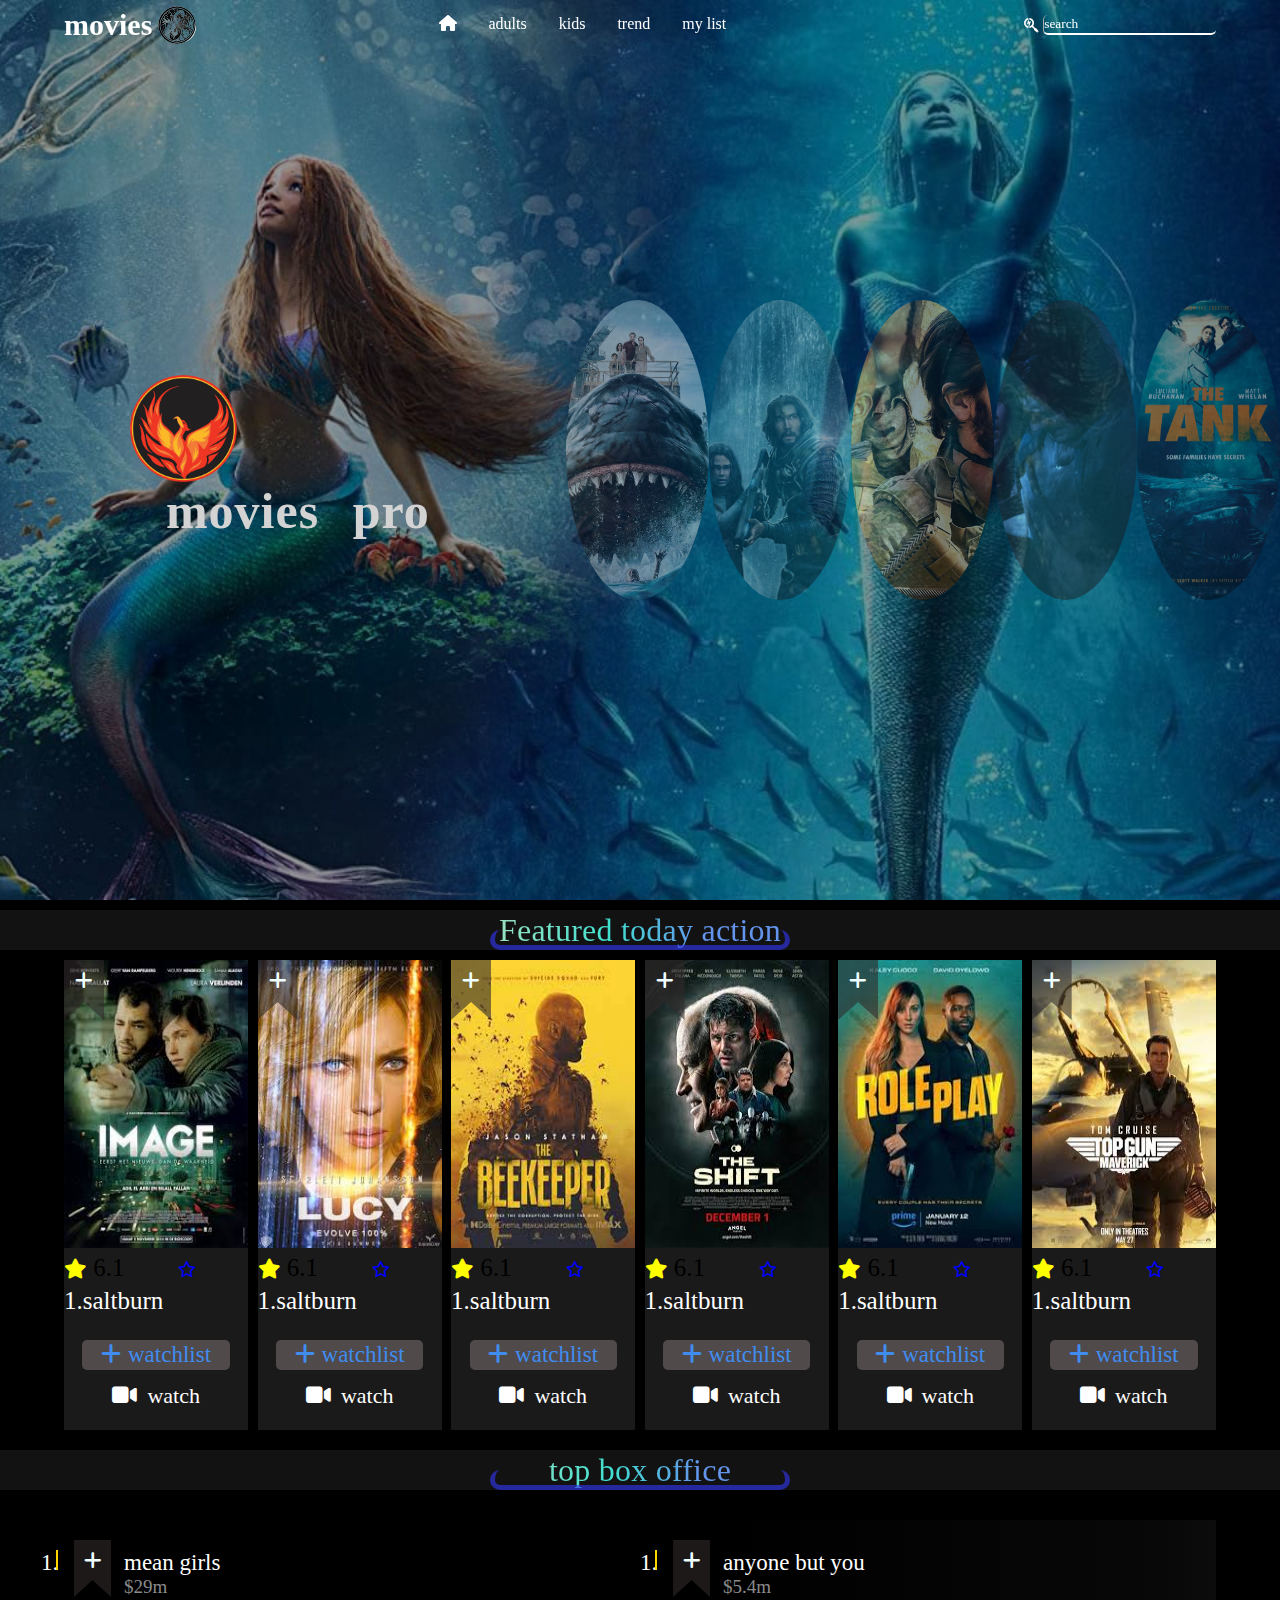
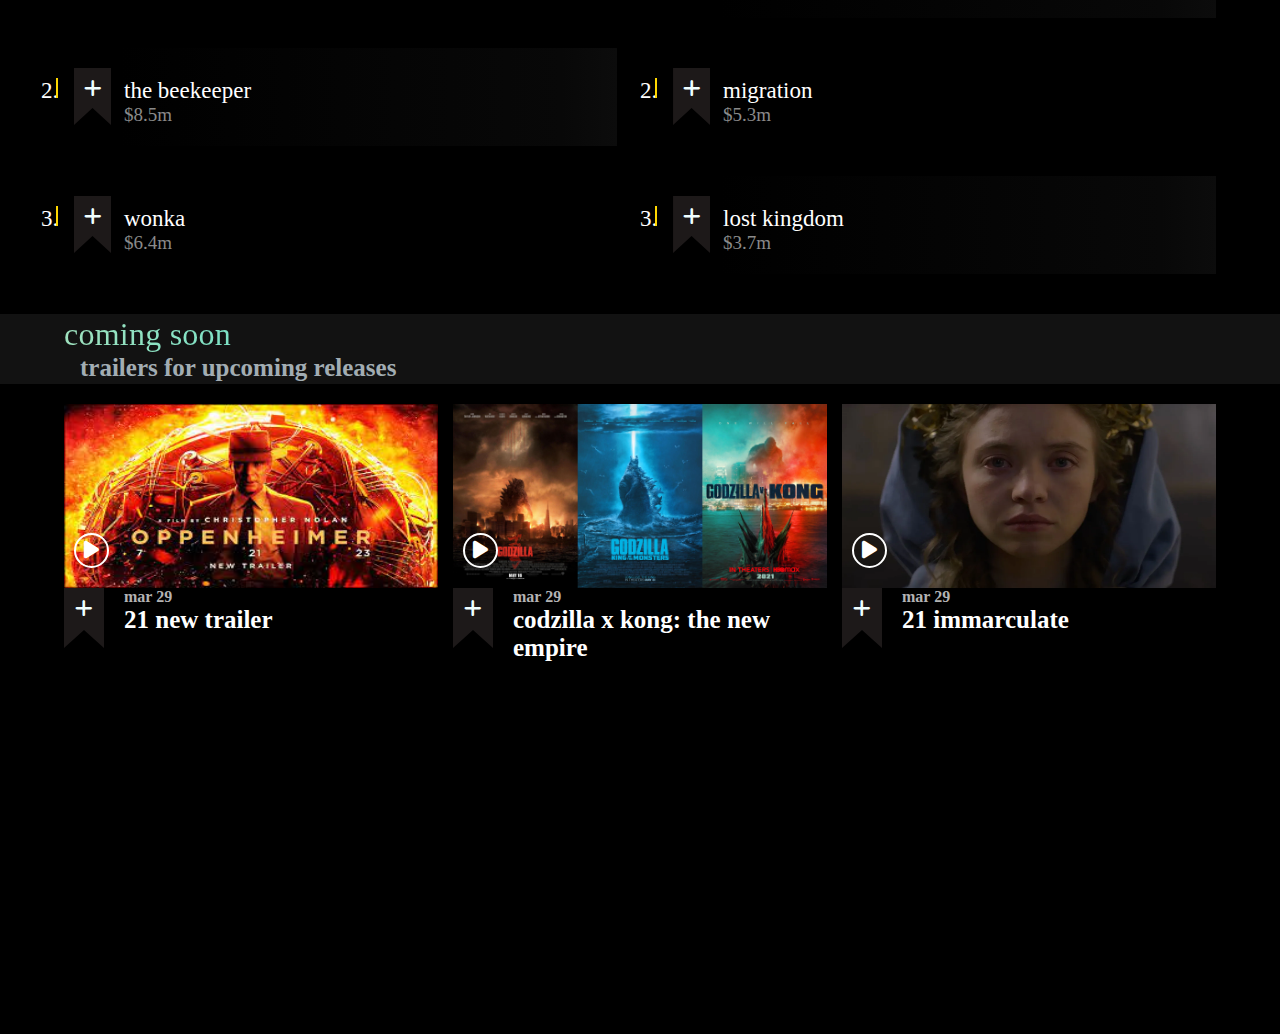
<file: index.html>
<!DOCTYPE html>
<html lang="en">
<head>
    <meta charset="UTF-8">
    <meta name="viewport" content="width=device-width, initial-scale=1.0">
    <title>Document</title>
    <link rel="stylesheet" href="https://cdnjs.cloudflare.com/ajax/libs/font-awesome/6.3.0/css/all.min.css">
    <link rel="preconnect" href="https://fonts.googleapis.com">

    <link rel="stylesheet" href="style/style.css">
</head>
<body>
 <div class="header">
    <div class="container">
        <div class="headr-content">
            <div class="header-logo">
              <h2 class="logo-head">movies</h2>
            <img src="imgs/hiclipart.com.png" alt="">
            </div>
            <ul class="header-list">
                <li><a href=""><i class="fa-solid fa-house"></i></a></li>
                <li> <a href="">adults</a></li>
                <li> <a href="">kids</a></li>
                <li> <a href="">trend</a></li>
                <li> <a href=""> my list</a></li>



            </ul>
        
            <div class="header-input">
                <i class="fa-brands fa-searchengin"></i>
                <input type="search" placeholder="search" id="header">

            </div>
        
        
        
        
        
        </div>



        
    
    
    
    
    </div>





 </div>
 
 
 
 
    <div class="home">
   
        <div class="home-layout">
            <div class="home-content1">
                
                
                <img src="imgs/phoenix-logo-legendary-creature-phoenix-8910002985acca09300318956fb0bad0.png" alt="" style="width: 20%;">
                <h1 class="home-titlle"> movies pro</h1>



            </div>

            <div class="home-content2">
                <img src="imgs/bg-the-black-demon.jpeg"  alt="" class="pc">
                <img src="imgs/bg-65.jpeg"style="width: 20%;" alt="">
                <img src="imgs/bg-the-covenant.jpeg"style="width: 20%;" alt="">
                <img src="imgs/bg-the-tank.jpeg"style="width: 20%;" alt="">
                <img src="imgs/the-tank.jpeg"style="width: 20%;" alt="">

            </div>




        </div>






        
    </div>



<div class="section-action pd">
    <div class="section-header">
        <h1 class="section-header-titlle">Featured today action</h1>
        <span></span>
    </div>
    <div class="container">
        <div class="action-content">
            <div class="action-item">
                <div class="action-img">
                    <div class="icon"><i class="fa-solid fa-plus"></i></div>
                    <img src="imgs/download (1).jpg" alt="">
                    
                </div>

                <div class="action-dsc">
                    <ul class="list-star">
                        <li> <i class="fa-solid fa-star"></i> 6.1</li>
                        <li> <i class="fa-regular fa-star"></i></li>
                    </ul>
                    <a href="">
                    <span class="name"> 1.saltburn</span>
                    </a>
                    
                    
                    
                    <button class="btn1"><i class="fa-solid fa-plus"></i> watchlist</button>
                    <a href="" class="btn2"><i class="fa-solid fa-video"></i>watch</a>


                </div>



            </div>
    

            <div class="action-item">
                <div class="action-img">
                    <div class="icon"><i class="fa-solid fa-plus"></i></div>
                    <img src="imgs/images (2).jpg" alt="">
                    
                </div>

                <div class="action-dsc">
                    <ul class="list-star">
                        <li> <i class="fa-solid fa-star"></i> 6.1</li>
                        <li> <i class="fa-regular fa-star"></i></li>
                    </ul>
                    <a href="">
                    <span class="name"> 1.saltburn</span>
                    </a>
                    
                    
                    
                    <button class="btn1"><i class="fa-solid fa-plus"></i> watchlist</button>
                    <a href="" class="btn2"><i class="fa-solid fa-video"></i>watch</a>


                </div>



            </div>
        
        
        
        
        
        
        
            <div class="action-item">
                <div class="action-img">
                    <div class="icon"><i class="fa-solid fa-plus"></i></div>
                    <img src="imgs/download (2).jpg" alt="">
                    
                </div>

                <div class="action-dsc">
                    <ul class="list-star">
                        <li> <i class="fa-solid fa-star"></i> 6.1</li>
                        <li> <i class="fa-regular fa-star"></i></li>
                    </ul>
                    <a href="">
                    <span class="name"> 1.saltburn</span>
                    </a>
                    
                    
                    
                    <button class="btn1"><i class="fa-solid fa-plus"></i> watchlist</button>
                    <a href="" class="btn2"><i class="fa-solid fa-video"></i>watch</a>


                </div>



            </div>
        
        
        
            <div class="action-item">
                <div class="action-img">
                    <div class="icon"><i class="fa-solid fa-plus"></i></div>
                    <img src="imgs/images (3).jpg" alt="">
                    
                </div>

                <div class="action-dsc">
                    <ul class="list-star">
                        <li> <i class="fa-solid fa-star"></i> 6.1</li>
                        <li> <i class="fa-regular fa-star"></i></li>
                    </ul>
                    <a href="">
                    <span class="name"> 1.saltburn</span>
                    </a>
                    
                    
                    
                    <button class="btn1"><i class="fa-solid fa-plus"></i> watchlist</button>
                    <a href="" class="btn2"><i class="fa-solid fa-video"></i>watch</a>


                </div>



            </div>
        
        
        
            <div class="action-item">
                <div class="action-img">
                    <div class="icon"><i class="fa-solid fa-plus"></i></div>
                    <img src="imgs/images (1).jpg" alt="">
                    
                </div>

                <div class="action-dsc">
                    <ul class="list-star">
                        <li> <i class="fa-solid fa-star"></i> 6.1</li>
                        <li> <i class="fa-regular fa-star"></i></li>
                    </ul>
                    <a href="">
                    <span class="name"> 1.saltburn</span>
                    </a>
                    
                    
                    
                    <button class="btn1"><i class="fa-solid fa-plus"></i> watchlist</button>
                    <a href="" class="btn2"><i class="fa-solid fa-video"></i>watch</a>


                </div>



            </div>
        
            <div class="action-item">
                <div class="action-img">
                    <div class="icon"><i class="fa-solid fa-plus"></i></div>
                    <img src="imgs/images.jpg" alt="">
                    
                </div>

                <div class="action-dsc">
                    <ul class="list-star">
                        <li> <i class="fa-solid fa-star"></i> 6.1</li>
                        <li> <i class="fa-regular fa-star"></i></li>
                    </ul>
                    <a href="">
                    <span class="name"> 1.saltburn</span>
                    </a>
                    
                    
                    
                    <button class="btn1"><i class="fa-solid fa-plus"></i> watchlist</button>
                    <a href="" class="btn2"><i class="fa-solid fa-video"></i>watch</a>


                </div>



            </div>
        
        
        </div>
        
        









    </div>







</div>


<div class="topoffice pd">
    <div class="section-header">
        <h1 class="section-header-titlle">top box office</h1>
        <span></span>
    </div>
    
    
    
    <div class="container">
    
        <div class="office-content">
            <ol type="1" class="office-list l1">
                <li><div class="icon"><i class="fa-solid fa-plus"></i></div>  <span class="dsc1">mean girls <span class="dsc2">$29m</span></span></li>
                <li><div class="icon"><i class="fa-solid fa-plus"></i></div>  <span class="dsc1">the beekeeper <span class="dsc2">$8.5m</span></span></li>
                <li><div class="icon"><i class="fa-solid fa-plus"></i></div>  <span class="dsc1">wonka <span class="dsc2">$6.4m</span></span></li>

            </ol>
        
        
            <ol type="1" class="office-list l2">
                <li><div class="icon"><i class="fa-solid fa-plus"></i></div>  <span class="dsc1">anyone but you <span class="dsc2">$5.4m</span></span></li>
                <li><div class="icon"><i class="fa-solid fa-plus"></i></div>  <span class="dsc1">migration <span class="dsc2">$5.3m</span></span></li>
                <li><div class="icon"><i class="fa-solid fa-plus"></i></div>  <span class="dsc1">lost kingdom <span class="dsc2">$3.7m</span></span></li>

            </ol>
        
        
        
        
        
        
        
        
        </div>


    </div>






</div>





<div class="soon-movies">

    <div class="section-header">
        <h1 class="section-header-titlle">coming soon</h1>
        
        <h3 class="title-3">trailers for upcoming releases</h3>
    </div>
    
    <div class="container">
        <div class="content-soon">
            <div class="soon-item">
                <div class="soon-item-img">
                    <img src="imgs/download (3).jpg" alt="">
                    <div class="soon-icon"><i class="fa-solid fa-play"></i></div>
                
                </div>
                <div class="soon-item-titel" style="position: relative;">
                    <li><div class="icon"><i class="fa-solid fa-plus"></i></div>
                    <li class="ti"><h4>mar 29</h4><a href="#">21 new trailer</a></li>
                </div>



            </div>
            <div class="soon-item">
                <div class="soon-item-img">
                    <img src="imgs/p3xdyqzfibqb1.jpg" alt="">
                    <div class="soon-icon"><i class="fa-solid fa-play"></i></div>
                
                </div>
                <div class="soon-item-titel" style="position: relative;">
                    <li><div class="icon"><i class="fa-solid fa-plus"></i></div>
                    <li class="ti"><h4>mar 29</h4><a href="#">codzilla x kong: the new empire</a></li>
                </div>
            </div>
           
           
           
           
            <div class="soon-item">
                <div class="soon-item-img">
                    <img src="imgs/Sydney-Sweeney-in-Immaculate.webp" alt="">
                    <div class="soon-icon"><i class="fa-solid fa-play"></i></div>
                
                </div>
                <div class="soon-item-titel" style="position: relative;">
                    <li><div class="icon"><i class="fa-solid fa-plus"></i></div>
                    <li class="ti"><h4>mar 29</h4><a href="#">21 immarculate</a></li>
                </div>
            </div>





        </div>







    </div>






</div>






  









</body>
</html>
</file>
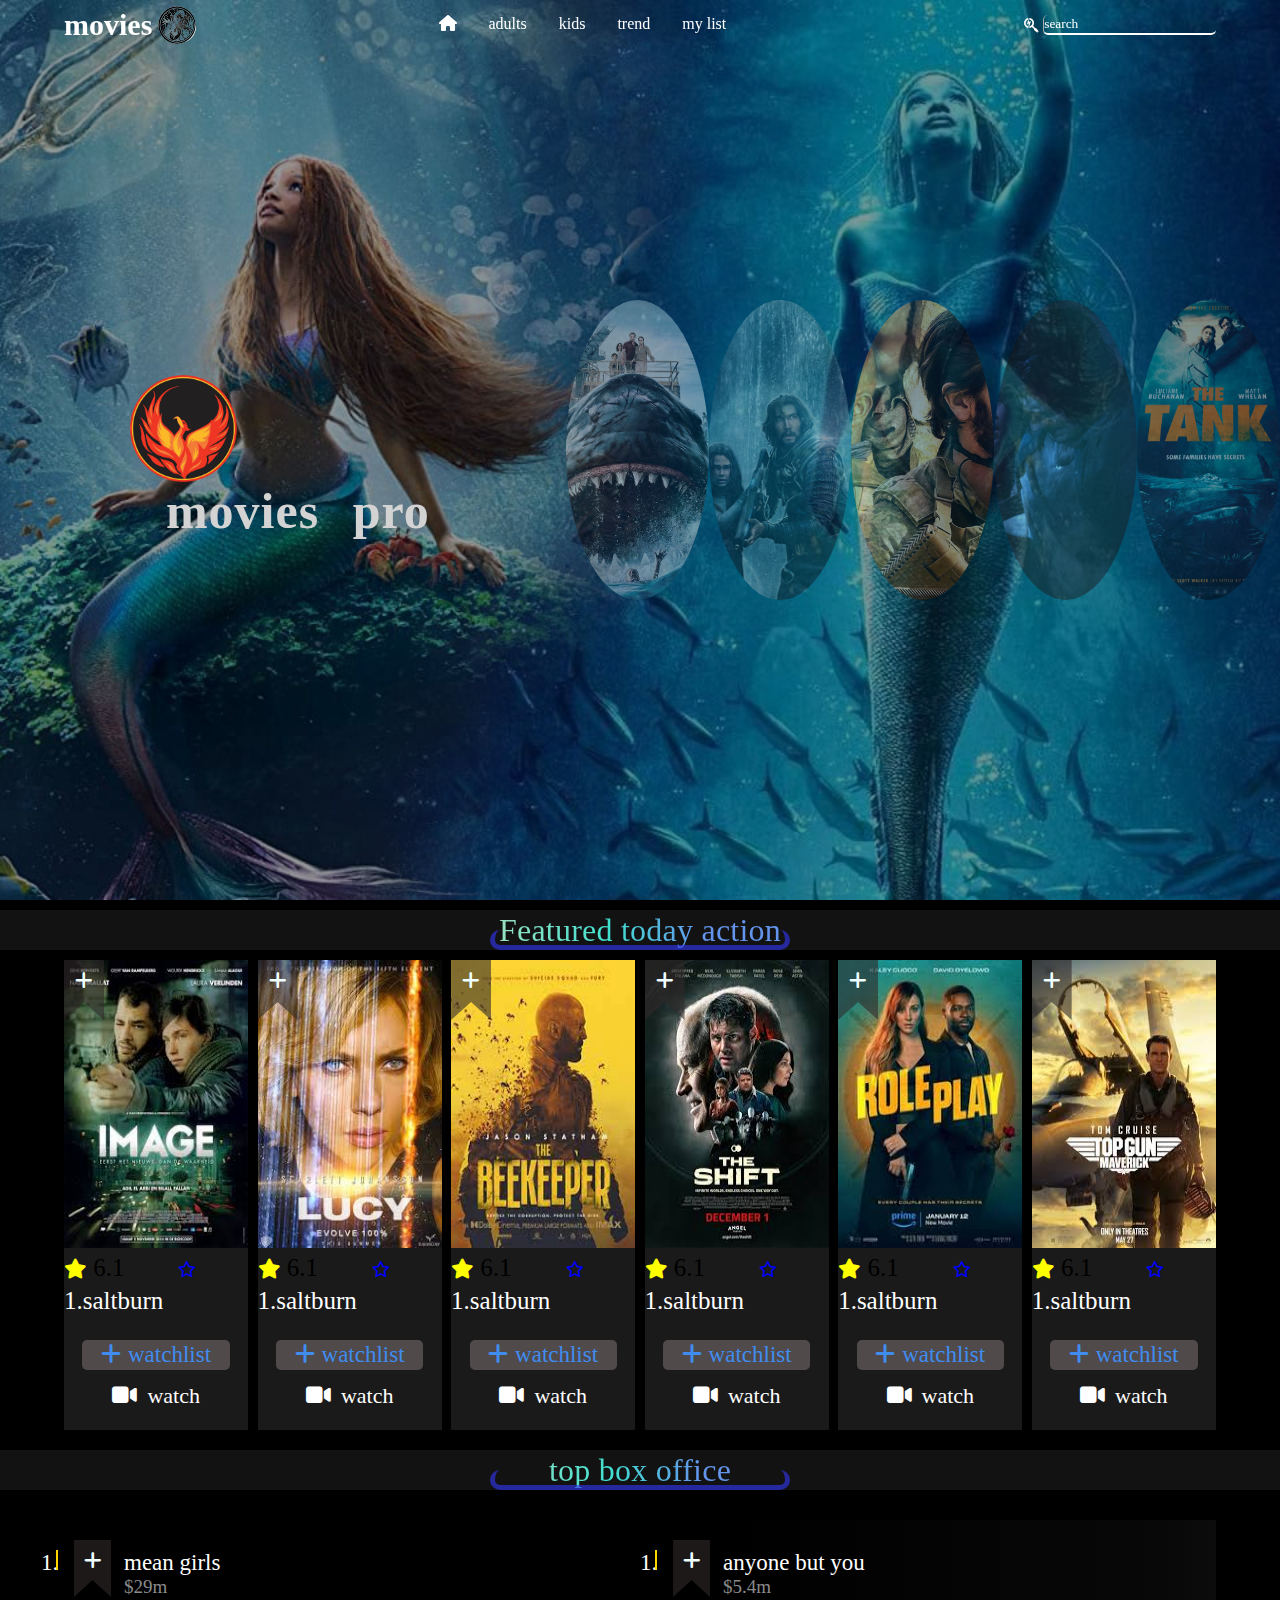
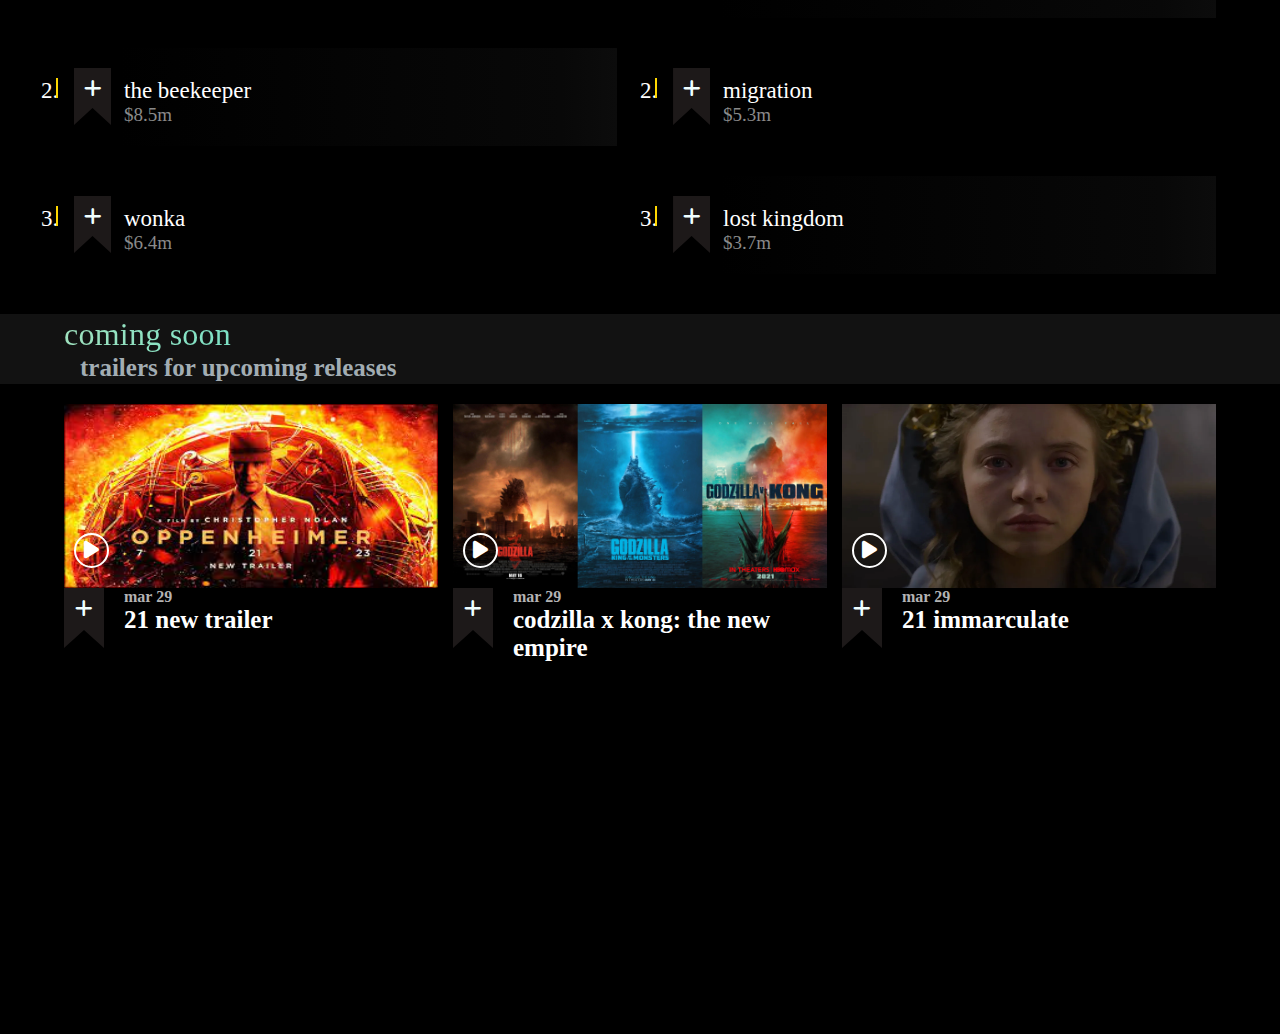
<file: film.html>
<!DOCTYPE html>
<html lang="en">
<head>
    <meta charset="UTF-8">
    <meta name="viewport" content="width=device-width, initial-scale=1.0">
    <title>Document</title>
    <link rel="stylesheet" href="https://cdnjs.cloudflare.com/ajax/libs/font-awesome/6.3.0/css/all.min.css">
    <link rel="preconnect" href="https://fonts.googleapis.com">

    <link rel="stylesheet" href="style/style.css">
</head>
<body>
 <div class="header">
    <div class="container">
        <div class="headr-content">
            <div class="header-logo">
              <h2 class="logo-head">movies</h2>
            <img src="imgs/hiclipart.com.png" alt="">
            </div>
            <ul class="header-list">
                <li><a href=""><i class="fa-solid fa-house"></i></a></li>
                <li> <a href="">adults</a></li>
                <li> <a href="">kids</a></li>
                <li> <a href="">trend</a></li>
                <li> <a href=""> my list</a></li>



            </ul>
        
            <div class="header-input">
                <i class="fa-brands fa-searchengin"></i>
                <input type="search" placeholder="search" id="header">

            </div>
        
        
        
        
        
        </div>



        
    
    
    
    
    </div>





 </div>
 
 
 
 
    <div class="home">
   
        <div class="home-layout">
            <div class="home-content1">
                
                
                <img src="imgs/phoenix-logo-legendary-creature-phoenix-8910002985acca09300318956fb0bad0.png" alt="" style="width: 20%;">
                <h1 class="home-titlle"> movies pro</h1>



            </div>

            <div class="home-content2">
                <img src="imgs/bg-the-black-demon.jpeg"  alt="" class="pc">
                <img src="imgs/bg-65.jpeg"style="width: 20%;" alt="">
                <img src="imgs/bg-the-covenant.jpeg"style="width: 20%;" alt="">
                <img src="imgs/bg-the-tank.jpeg"style="width: 20%;" alt="">
                <img src="imgs/the-tank.jpeg"style="width: 20%;" alt="">

            </div>




        </div>






        
    </div>



<div class="section-action pd">
    <div class="section-header">
        <h1 class="section-header-titlle">Featured today action</h1>
        <span></span>
    </div>
    <div class="container">
        <div class="action-content">
            <div class="action-item">
                <div class="action-img">
                    <div class="icon"><i class="fa-solid fa-plus"></i></div>
                    <img src="imgs/download (1).jpg" alt="">
                    
                </div>

                <div class="action-dsc">
                    <ul class="list-star">
                        <li> <i class="fa-solid fa-star"></i> 6.1</li>
                        <li> <i class="fa-regular fa-star"></i></li>
                    </ul>
                    <a href="">
                    <span class="name"> 1.saltburn</span>
                    </a>
                    
                    
                    
                    <button class="btn1"><i class="fa-solid fa-plus"></i> watchlist</button>
                    <a href="" class="btn2"><i class="fa-solid fa-video"></i>watch</a>


                </div>



            </div>
    

            <div class="action-item">
                <div class="action-img">
                    <div class="icon"><i class="fa-solid fa-plus"></i></div>
                    <img src="imgs/images (2).jpg" alt="">
                    
                </div>

                <div class="action-dsc">
                    <ul class="list-star">
                        <li> <i class="fa-solid fa-star"></i> 6.1</li>
                        <li> <i class="fa-regular fa-star"></i></li>
                    </ul>
                    <a href="">
                    <span class="name"> 1.saltburn</span>
                    </a>
                    
                    
                    
                    <button class="btn1"><i class="fa-solid fa-plus"></i> watchlist</button>
                    <a href="" class="btn2"><i class="fa-solid fa-video"></i>watch</a>


                </div>



            </div>
        
        
        
        
        
        
        
            <div class="action-item">
                <div class="action-img">
                    <div class="icon"><i class="fa-solid fa-plus"></i></div>
                    <img src="imgs/download (2).jpg" alt="">
                    
                </div>

                <div class="action-dsc">
                    <ul class="list-star">
                        <li> <i class="fa-solid fa-star"></i> 6.1</li>
                        <li> <i class="fa-regular fa-star"></i></li>
                    </ul>
                    <a href="">
                    <span class="name"> 1.saltburn</span>
                    </a>
                    
                    
                    
                    <button class="btn1"><i class="fa-solid fa-plus"></i> watchlist</button>
                    <a href="" class="btn2"><i class="fa-solid fa-video"></i>watch</a>


                </div>



            </div>
        
        
        
            <div class="action-item">
                <div class="action-img">
                    <div class="icon"><i class="fa-solid fa-plus"></i></div>
                    <img src="imgs/images (3).jpg" alt="">
                    
                </div>

                <div class="action-dsc">
                    <ul class="list-star">
                        <li> <i class="fa-solid fa-star"></i> 6.1</li>
                        <li> <i class="fa-regular fa-star"></i></li>
                    </ul>
                    <a href="">
                    <span class="name"> 1.saltburn</span>
                    </a>
                    
                    
                    
                    <button class="btn1"><i class="fa-solid fa-plus"></i> watchlist</button>
                    <a href="" class="btn2"><i class="fa-solid fa-video"></i>watch</a>


                </div>



            </div>
        
        
        
            <div class="action-item">
                <div class="action-img">
                    <div class="icon"><i class="fa-solid fa-plus"></i></div>
                    <img src="imgs/images (1).jpg" alt="">
                    
                </div>

                <div class="action-dsc">
                    <ul class="list-star">
                        <li> <i class="fa-solid fa-star"></i> 6.1</li>
                        <li> <i class="fa-regular fa-star"></i></li>
                    </ul>
                    <a href="">
                    <span class="name"> 1.saltburn</span>
                    </a>
                    
                    
                    
                    <button class="btn1"><i class="fa-solid fa-plus"></i> watchlist</button>
                    <a href="" class="btn2"><i class="fa-solid fa-video"></i>watch</a>


                </div>



            </div>
        
            <div class="action-item">
                <div class="action-img">
                    <div class="icon"><i class="fa-solid fa-plus"></i></div>
                    <img src="imgs/images.jpg" alt="">
                    
                </div>

                <div class="action-dsc">
                    <ul class="list-star">
                        <li> <i class="fa-solid fa-star"></i> 6.1</li>
                        <li> <i class="fa-regular fa-star"></i></li>
                    </ul>
                    <a href="">
                    <span class="name"> 1.saltburn</span>
                    </a>
                    
                    
                    
                    <button class="btn1"><i class="fa-solid fa-plus"></i> watchlist</button>
                    <a href="" class="btn2"><i class="fa-solid fa-video"></i>watch</a>


                </div>



            </div>
        
        
        </div>
        
        









    </div>







</div>


<div class="topoffice pd">
    <div class="section-header">
        <h1 class="section-header-titlle">top box office</h1>
        <span></span>
    </div>
    
    
    
    <div class="container">
    
        <div class="office-content">
            <ol type="1" class="office-list l1">
                <li><div class="icon"><i class="fa-solid fa-plus"></i></div>  <span class="dsc1">mean girls <span class="dsc2">$29m</span></span></li>
                <li><div class="icon"><i class="fa-solid fa-plus"></i></div>  <span class="dsc1">the beekeeper <span class="dsc2">$8.5m</span></span></li>
                <li><div class="icon"><i class="fa-solid fa-plus"></i></div>  <span class="dsc1">wonka <span class="dsc2">$6.4m</span></span></li>

            </ol>
        
        
            <ol type="1" class="office-list l2">
                <li><div class="icon"><i class="fa-solid fa-plus"></i></div>  <span class="dsc1">anyone but you <span class="dsc2">$5.4m</span></span></li>
                <li><div class="icon"><i class="fa-solid fa-plus"></i></div>  <span class="dsc1">migration <span class="dsc2">$5.3m</span></span></li>
                <li><div class="icon"><i class="fa-solid fa-plus"></i></div>  <span class="dsc1">lost kingdom <span class="dsc2">$3.7m</span></span></li>

            </ol>
        
        
        
        
        
        
        
        
        </div>


    </div>






</div>





<div class="soon-movies">

    <div class="section-header">
        <h1 class="section-header-titlle">coming soon</h1>
        
        <h3 class="title-3">trailers for upcoming releases</h3>
    </div>
    
    <div class="container">
        <div class="content-soon">
            <div class="soon-item">
                <div class="soon-item-img">
                    <img src="imgs/download (3).jpg" alt="">
                    <div class="soon-icon"><i class="fa-solid fa-play"></i></div>
                
                </div>
                <div class="soon-item-titel" style="position: relative;">
                    <li><div class="icon"><i class="fa-solid fa-plus"></i></div>
                    <li class="ti"><h4>mar 29</h4><a href="#">21 new trailer</a></li>
                </div>



            </div>
            <div class="soon-item">
                <div class="soon-item-img">
                    <img src="imgs/p3xdyqzfibqb1.jpg" alt="">
                    <div class="soon-icon"><i class="fa-solid fa-play"></i></div>
                
                </div>
                <div class="soon-item-titel" style="position: relative;">
                    <li><div class="icon"><i class="fa-solid fa-plus"></i></div>
                    <li class="ti"><h4>mar 29</h4><a href="#">codzilla x kong: the new empire</a></li>
                </div>
            </div>
           
           
           
           
            <div class="soon-item">
                <div class="soon-item-img">
                    <img src="imgs/Sydney-Sweeney-in-Immaculate.webp" alt="">
                    <div class="soon-icon"><i class="fa-solid fa-play"></i></div>
                
                </div>
                <div class="soon-item-titel" style="position: relative;">
                    <li><div class="icon"><i class="fa-solid fa-plus"></i></div>
                    <li class="ti"><h4>mar 29</h4><a href="#">21 immarculate</a></li>
                </div>
            </div>





        </div>







    </div>






</div>






  









</body>
</html>
</file>
<file: style/style.css>
*{
padding: 0;
margin: 0;
font-family: 'Merriweather', serif;
box-sizing:border-box;

}
a{
text-decoration: none;

}
li{
list-style: none;

}
:root{
--mainecolor:black;



}
.section-header{
width: 100%;
background-color: #121212;
height: 40px;
text-align: center;
}

.section-header .section-header-titlle{
 margin: 0 auto;
width: 300px;
text-align: center;
color: transparent;
font-size: 2rem;
font-weight: 500;
line-height: 2.5rem;
letter-spacing: .00735em;
text-transform: none;
background-image: linear-gradient(to left,#6495ED 30%,#40E0D0 60%,#9FE2BF 100%);
background-clip:text;
}
.section-header span{
display: block;
margin: 0 auto;
width: 300px;
border: rgba(50, 53, 235, 0.644) solid;
height: 20px;
border-width: 0 5px 5px 5px;
position:relative;
bottom: 20px;

border-radius: 20px;
}
.section-header span:hover{
transform: scaleX(0);
transition:all 3s;

}

.pd{
padding-top:10px ;
padding:10px 0 10px 0;

}



/* geanrl */
.header{
width: 100%;
height:150px;
/* background-color: black; */
position: fixed;
left: 0;
top: 0;
z-index: 1;
}
.container{
width: 90%;
margin: 0 auto;

}
.header .container .headr-content{
width: 100%;
/* background-color: rgba(rgb(17, 187, 190), rgb(149, 46, 114), rgb(186, 217, 29), 0.8); */

 -webkit-backdrop:filter 10px; 

display: flex;
flex-direction: row;
justify-content: space-between;


}
.headr-content .header-logo{
width: 20%;
display: flex;
align-items: center;
}
.headr-content .header-logo .logo-head{
font-size: 30px;
color:white ;
}


.headr-content .header-list{
width: 40%;
list-style: none;
text-align: center;
}
.headr-content .header-list li{
display: inline-block;
margin: 15px 9px;



}
.headr-content .header-list li a{
color: white;
padding: 5px;


}


.headr-content .header-input{
width: 30%;
position: relative;
display: flex;
justify-content: end;
align-items: center;



}
.headr-content .header-input input[id="header"]{
display: block;
width: 50%;
outline: none;
height: 20px;


border-color: white;
border-width:0 0 2px 1px ;
border-radius: 5px;
background-color: transparent;


}
.headr-content .header-input input[id="header"]::placeholder{
color: white;

}



.headr-content .header-input i{
color: white;
margin-right: 5px;
}
/* end header */

.home{
width: 100%;
position: relative;
height:100vh;
background-image:url(../imgs/bg-little-mermaid.jpg) ;
background-repeat: no-repeat;
background-size:cover ;
background-position: center center;
background-origin: border-box;

}
/* .home video{
position: absolute;
left: 0;
top: 0;
width: 100%;
height: 100%;
} */

.home-layout{
position: absolute;
width: 100%;
height: 100%;
left: 0;
top: 0;
background-color: rgba(1, 0, 2,0.4);
display:flex ;
flex-direction: row;
justify-content: space-between;
align-items: center;
}
.home-content1{
width: 45%;
height: 150px;
margin: 0 0 0 30px;
perspective: 300px;
}
.home-content1 img {
display: block;
margin: 0 0 0 100px;    

animation:img 5s ease-in-out   1s  infinite  ;
}
.home-content1 .home-titlle{
font-size: 50px;
color: #d3d3d3;
text-align: center;
letter-spacing: 1px;
word-spacing: 20px;
}

@keyframes img{
0%{
transform: translateX(0);
transform: rotateZ(360deg);

}




60%{
    transform: translatey(-300px);
    

}



70%{
    

    transform: translateX(-300px);

}





}
.home-content2{
display: flex;
flex-direction:row;
width: 60%;



}
.home-content2 img{
height: 300px;
flex-shrink: 1;
object-fit: cover;
opacity: 0.5;
flex:1 1 20px ;
min-width: 0;
border-radius: 50%;
}
.home-content2 img:hover{

flex:2 1 150px;
opacity: 1;
transition: 300ms;

}
.section-action{
width: 100%;
background-color:rgb(0, 0, 0);

}

.action-content{
display: flex;
flex-direction: row;
justify-content: space-between;
flex-wrap:wrap;

}
.section-action .container{
width: 90%;

}




.action-item{
width: 16%;
background-color: rgb(26, 26, 26);
margin-top: 10px;

}
.action-img img{
width: 100%;
height: 100%;
}



.action-img{
position: relative;
height: 288px;

}


.icon{
position: absolute;
left: 0;
top: 0;
clip-path: polygon(100% 0, 100% 31%, 100% 64%, 100% 99%, 100% 100%, 50% 70%, 0 100%, 0 57%, 0 35%, 0 0);
background-color:rgba(48, 42, 42, 0.6);
width: 40px;
height: 60px;
text-align: center;

}
.icon i{
color: azure;
text-align: center;
font-size: 20px;
margin-top: 10px;

}
.icon:hover{
background-color:rgba(162, 148, 148 , 0.4) ;
transition: all 0.5s;
}

.action-dsc{
margin: 0px 0px 20px 0px;


}
.action-dsc .list-star{
width: 80%;
/* margin-top: 10px; */
display: flex;
flex-direction: row;
justify-content: space-between;
align-items: center;

}
.action-dsc .list-star li{
display: inline-block;


}
.action-dsc .list-star li:nth-child(1){
font-size: 25px;


}
.action-dsc .list-star li:nth-child(2) i{
color: blue;
margin-top: 3px;
padding: 10px 15px;

margin-left: 5px;
}
.action-dsc .list-star li:nth-child(1) i{
  color: yellow;
font-size: 20px;
}

.action-dsc .list-star li:nth-child(2) i:hover{
background-color:rgba(162, 148, 148 , 0.4);
transition: all 1s;
color: white;
}

.action-dsc .name{
display: block;
font-size: 25px;
color: white;


}
.action-dsc a:first-of-type:hover{
text-decoration: underline;
color: white;

}
.action-dsc .btn1{
display: block;
margin: 0 auto;
width: 80%;
background-color:rgba(162, 148, 148 , 0.4);
outline: none;
border: none;
height: 30px;
margin-top: 25px;
font-size: 23px;
color: rgb(64, 140, 239);

border-radius: 5px;
}
.action-dsc .btn1:hover{

background-color:rgba(162, 148, 148 , 0.6);
transition:all 0.5s ;
}
.action-dsc .btn2{
display: block;
margin: 10px auto;
 width: 60%;

margin-top:10px ;
height: 30px;
text-align: center;
font-size: 22px;
padding: 3px 5px 10px 5px;
color: white;
border-radius: 5px;
}
.action-dsc .btn2 i{
margin-right: 10px;


}
.action-dsc .btn2:hover{
background-color:rgba(162, 148, 148 , 0.4);
transition: all 1s;

}

.topoffice{
width: 100%;
background-color: rgb(0, 0, 0);
}
.office-content{
display: flex;
justify-content: space-between;
    
}
.office-list{
width: 48%;
text-align: left;

}
.office-list li{
position: relative;
width: 100%;
  list-style:decimal ;
font-size: 23px;
padding: 10px;
margin: 30px 0;
color: white;
}
.office-list li::after{
content: " ";
position: absolute;
width: 2px;
height: 20px;
background-color: gold;
left: -8px;
top: 30px;


}
.office-list li .icon{
width: 37px;
height: 57px;
top: 20px;
left: 10px;
}


.office-list li .dsc1{
display: block;
margin-left: 50px;
color: white;
margin: 20px 0 10px 50px;
}
.office-list li .dsc2{
display: block;
color: #8a8a8a;
font-size: 19px;

}


.l1 li:nth-child(2){
background-image: linear-gradient(to right,rgb(0,0,0) 10%,rgb(1,1,1) 20%,rgb(2,2,2) 30%,rgb(3,3,3) 40%,rgb(4,4,4) 50%,rgb(5,5,5) 60%,rgb(6,6,6) 70%,rgb(7,7,7) 80%,rgb(8,8,8) 90%,rgb(12,12,12) 100%);


}

.l2 li:nth-child(1),.l2 li:nth-child(3){
  background-image: linear-gradient(to right,rgb(0,0,0) 10%,rgb(1,1,1) 20%,rgb(2,2,2) 30%,rgb(3,3,3) 40%,rgb(4,4,4) 50%,rgb(5,5,5) 60%,rgb(6,6,6) 70%,rgb(7,7,7) 80%,rgb(8,8,8) 90%,rgb(12,12,12) 100%);


}
/* soon movies */
.soon-movies{
background-color:black;
height: 80vh;


}
.soon-movies .section-header{
height: 70px;

}



.soon-movies .section-header .section-header-titlle{
width: 90%;

text-align: left;

}
.soon-movies .section-header .title-3{
text-align: left;
color: rgb(162, 173, 179);
margin-left: 80px;
font-size: 25px;

}
.content-soon{
display: grid;
grid-template-columns: repeat(3,1fr);
grid-gap: 15px;
margin-top: 20px;

}





.soon-item-img{
position: relative;
width: 100%;
height: 184px;

}
.soon-item-img img{
width: 100%;
height: 100%;

}

.soon-icon {
position: absolute;
left:10px ;
bottom: 20px;
border: white 2px solid;
border-radius: 50%;
width: 35px;
height: 35px;
text-align: center;
}

.soon-item-img .soon-icon i{
padding: 5px 0 0 0;
  font-size: 20px;
color: white;

}
.soon-item-tille{
padding: 0 0 0 30px;

}
.soon-item-titel .ti{
margin: 0 0 0 60px;


}
.soon-item-titel .ti h4{
color:rgb(179, 179, 179) ;


}
.soon-item-titel .ti a{
font-weight:600;
font-size: 25px;
color:white ;
}





/* @media only screen and (max-width:776px){
  .container{
  width: 50%;

  } 
 .headr-content{
 height: auto;
 
  display: flex;
 
  flex-direction: column;


 }


} */
</file>
